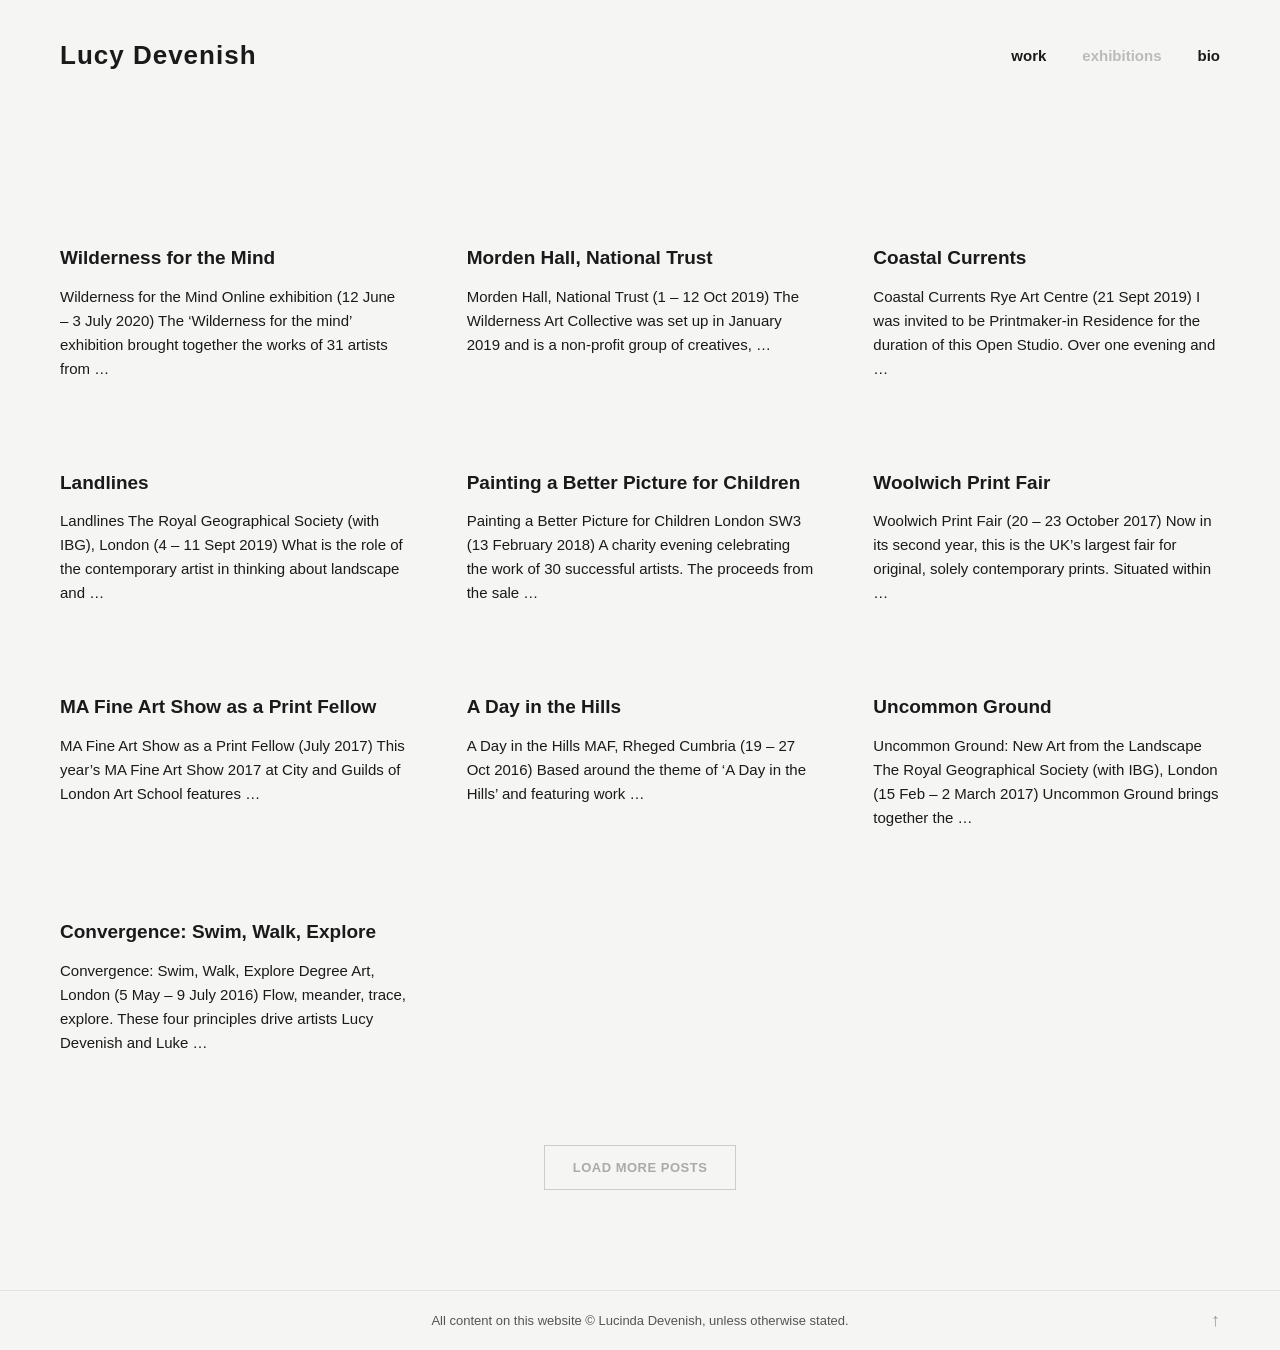
<file: exhibitions.html>
<!DOCTYPE html>
<html lang="en">
<head>
<meta charset="UTF-8">
<meta name="viewport" content="width=device-width, initial-scale=1.0">
<title>Lucy Devenish — Exhibitions</title>
<link rel="stylesheet" href="styles.css">
</head>
<body>

  <header>
    <a href="index.html" class="site-title">Lucy Devenish</a>
    <nav>
      <a href="work.html">work</a>
      <a href="exhibitions.html" class="active">exhibitions</a>
      <a href="bio.html">bio</a>
    </nav>
  </header>

  <main>
    <div class="exhibitions-grid">

      <a class="exhibition-item" href="https://www.lucydevenish.com/wilderness-for-the-mind/">
        <h2>Wilderness for the Mind</h2>
        <p>Wilderness for the Mind Online exhibition (12 June &ndash; 3 July 2020) The &lsquo;Wilderness for the mind&rsquo; exhibition brought together the works of 31 artists from &hellip;</p>
      </a>

      <a class="exhibition-item" href="https://www.lucydevenish.com/morden-hall-national-trust/">
        <h2>Morden Hall, National Trust</h2>
        <p>Morden Hall, National Trust (1 &ndash; 12 Oct 2019) The Wilderness Art Collective was set up in January 2019 and is a non-profit group of creatives, &hellip;</p>
      </a>

      <a class="exhibition-item" href="https://www.lucydevenish.com/coastal-currents/">
        <h2>Coastal Currents</h2>
        <p>Coastal Currents Rye Art Centre (21 Sept 2019) I was invited to be Printmaker-in Residence for the duration of this Open Studio. Over one evening and &hellip;</p>
      </a>

      <a class="exhibition-item" href="https://www.lucydevenish.com/landlines/">
        <h2>Landlines</h2>
        <p>Landlines The Royal Geographical Society (with IBG), London (4 &ndash; 11 Sept 2019) What is the role of the contemporary artist in thinking about landscape and &hellip;</p>
      </a>

      <a class="exhibition-item" href="https://www.lucydevenish.com/painting-a-better-picture/">
        <h2>Painting a Better Picture for Children</h2>
        <p>Painting a Better Picture for Children London SW3 (13 February 2018) A charity evening celebrating the work of 30 successful artists. The proceeds from the sale &hellip;</p>
      </a>

      <a class="exhibition-item" href="https://www.lucydevenish.com/woolwich-print-fair/">
        <h2>Woolwich Print Fair</h2>
        <p>Woolwich Print Fair (20 &ndash; 23 October 2017) Now in its second year, this is the UK&rsquo;s largest fair for original, solely contemporary prints. Situated within &hellip;</p>
      </a>

      <a class="exhibition-item" href="https://www.lucydevenish.com/ma-show-print-fellow/">
        <h2>MA Fine Art Show as a Print Fellow</h2>
        <p>MA Fine Art Show as a Print Fellow (July 2017) This year&rsquo;s MA Fine Art Show 2017 at City and Guilds of London Art School features &hellip;</p>
      </a>

      <a class="exhibition-item" href="https://www.lucydevenish.com/a-day-in-the-hills/">
        <h2>A Day in the Hills</h2>
        <p>A Day in the Hills MAF, Rheged Cumbria (19 &ndash; 27 Oct 2016) Based around the theme of &lsquo;A Day in the Hills&rsquo; and featuring work &hellip;</p>
      </a>

      <a class="exhibition-item" href="https://www.lucydevenish.com/uncommon-ground/">
        <h2>Uncommon Ground</h2>
        <p>Uncommon Ground: New Art from the Landscape The Royal Geographical Society (with IBG), London (15 Feb &ndash; 2 March 2017) Uncommon Ground brings together the &hellip;</p>
      </a>

      <a class="exhibition-item" href="https://www.lucydevenish.com/convergence-swim-walk-explore/">
        <h2>Convergence: Swim, Walk, Explore</h2>
        <p>Convergence: Swim, Walk, Explore Degree Art, London (5 May &ndash; 9 July 2016) Flow, meander, trace, explore. These four principles drive artists Lucy Devenish and Luke &hellip;</p>
      </a>

      <!-- older exhibitions, revealed by Load More -->

      <a class="exhibition-item hidden-item" href="exhibitions/mountain-arts-festival.html">
        <h2>Mountain Arts Festival</h2>
        <p>Mountain Arts Festival Rheged, Cumbria (6 &ndash; 12 November 2015) Community Action Nepal&rsquo;s Mountain Arts Festival In association with the Royal Geographical Society NW Region In &hellip;</p>
      </a>

      <a class="exhibition-item hidden-item" href="exhibitions/original-print-show.html">
        <h2>The Original Print Show</h2>
        <p>The Original Print Show curated by Norman Ackroyd CBE RA, Zillah Bell Gallery, Thirsk (5 September &ndash; 31 October 2015) This exhibition at Zillah Bell showcased &hellip;</p>
      </a>

      <a class="exhibition-item hidden-item" href="exhibitions/summer-exhibition.html">
        <h2>Summer Exhibition</h2>
        <p>Summer Exhibition at the Royal Academy, London (8 June &ndash; 16 August 2015) I was delighted to have my etching &lsquo;Scarborough&rsquo; selected for the Summer Exhibition &hellip;</p>
      </a>

      <a class="exhibition-item hidden-item" href="exhibitions/what-i-tell-you-in-the-dark.html">
        <h2>What I tell you in the dark</h2>
        <p>What I tell you in the dark St John&rsquo;s Waterloo, London (1 &ndash; 3 May 2015) What I tell you in the dark brings together the &hellip;</p>
      </a>

      <a class="exhibition-item hidden-item" href="exhibitions/works-on-paper-fair.html">
        <h2>Works on Paper Fair 2015</h2>
        <p>Works on Paper Fair The Science Museum, London (5 &ndash; 8 Feb 2015) The Works on Paper Fair, the annual art fair specialising in drawings, watercolours, &hellip;</p>
      </a>

      <a class="exhibition-item hidden-item" href="exhibitions/arcane-studios-christmas.html">
        <h2>Arcane Studios Christmas Exhibition 2014</h2>
        <p>Arcane Studios Christmas Exhibition The Oval, London (5 Dec 2014) This exhibition showcased the work of makers connected with Arcane Studios.</p>
      </a>

      <a class="exhibition-item hidden-item" href="exhibitions/ma-fine-art-show-2014.html">
        <h2>MA Fine Art Show 2014</h2>
        <p>MA Fine Art Show 2014 City &amp; Guilds of London Art School, London (10-14 September 2014) This exhibition showcased the work of graduating artists &hellip;</p>
      </a>

      <a class="exhibition-item hidden-item" href="exhibitions/zillah-bell.html">
        <h2>Zillah Bell</h2>
        <p>The City &amp; Guilds of London Art School at Zillah Bell Zillah Bell Gallery, Thirsk, Yorkshire (17 May &ndash; 7 June) &hellip;</p>
      </a>

      <a class="exhibition-item hidden-item" href="exhibitions/london-original-print-fair.html">
        <h2>The London Original Print Fair 2014</h2>
        <p>The London Original Print Fair The Royal Academy, London (2014) &hellip;</p>
      </a>

    </div>

    <div class="load-more-wrap">
      <button id="load-more-btn" type="button">LOAD MORE POSTS</button>
    </div>
  </main>

  <footer>
    <span>All content on this website &copy; Lucinda Devenish, unless otherwise stated.</span>
    <a class="scroll-top" href="#top" title="Back to top">&#8593;</a>
  </footer>

  <script src="transition.js"></script>
</body>
</html>
</file>
<file: styles.css>
/* ==========================================================================
   Lucy Devenish — shared site styles
   ========================================================================== */

* {
  box-sizing: border-box;
  margin: 0;
  padding: 0;
}

html, body {
  height: 100%;
}

body {
  background: #f5f5f4;
  font-family: -apple-system, BlinkMacSystemFont, "Segoe UI", Helvetica, Arial, sans-serif;
  color: #1a1a1a;
  display: flex;
  flex-direction: column;
  min-height: 100vh;

  /* page-load / page-leave fade transition */
  opacity: 0;
  transition: opacity 0.25s ease;
}

body.page-visible {
  opacity: 1;
}

body.page-leaving {
  opacity: 0;
}

a {
  -webkit-tap-highlight-color: transparent;
}

img {
  -webkit-touch-callout: none;
}

/* ---------------------------------- HEADER ------------------------------ */

header {
  display: flex;
  justify-content: space-between;
  align-items: center;
  flex-wrap: wrap;
  padding: 40px 60px 0 60px;
  gap: 12px;
}

.site-title {
  font-size: 26px;
  font-weight: 700;
  letter-spacing: 1px;
  text-decoration: none;
  color: #1a1a1a;
  transition: opacity 0.2s ease;
}

.site-title:hover,
.site-title:active {
  opacity: 0.55;
}

nav {
  display: flex;
  gap: 36px;
  flex-wrap: wrap;
}

nav a {
  text-decoration: none;
  color: #1a1a1a;
  font-size: 15px;
  font-weight: 600;
  transition: opacity 0.2s ease;
}

nav a:hover,
nav a:active {
  opacity: 0.55;
}

nav a.active {
  color: #bbb;
  font-weight: 600;
}

nav a.active:hover,
nav a.active:active {
  opacity: 1;
}

/* ----------------------------------- MAIN -------------------------------- */

main {
  flex: 1;
  padding: 175px 60px 100px 60px;
}

/* ------------------------------- WORK GRID ------------------------------- */

.work-grid {
  display: grid;
  grid-template-columns: repeat(3, 314px);
  column-gap: 48px;
  row-gap: 48px;
  max-width: 1200px;
}

.work-item {
  width: 314px;
  height: 216px;
  border: 1px solid #ddd;
  background: #fff;
  overflow: hidden;
  display: block;
  transition: opacity 0.2s ease;
}

.work-item:hover,
.work-item:active {
  opacity: 0.55;
}

.work-item img {
  width: 100%;
  height: 100%;
  object-fit: cover;
  display: block;
}

.work-item.empty {
  background: #f5f5f4;
}

/* ---------------------------- EXHIBITIONS GRID --------------------------- */

.exhibitions-grid {
  display: grid;
  grid-template-columns: repeat(3, 1fr);
  column-gap: 60px;
  row-gap: 90px;
  max-width: 1200px;
}

.exhibition-item {
  display: block;
  text-decoration: none;
  color: inherit;
  transition: opacity 0.2s ease;
}

.exhibition-item:hover,
.exhibition-item:active {
  opacity: 0.55;
}

.exhibition-item h2 {
  font-size: 19px;
  font-weight: 700;
  margin-bottom: 14px;
  line-height: 1.3;
}

.exhibition-item p {
  font-size: 15px;
  line-height: 1.6;
  color: #1a1a1a;
}

.exhibition-item.hidden-item {
  display: none;
}

.load-more-wrap {
  margin-top: 90px;
  display: flex;
  justify-content: center;
  max-width: 1200px;
}

#load-more-btn {
  background: #f5f5f4;
  border: 1px solid #ccc;
  color: #aaa;
  font-size: 13px;
  font-weight: 700;
  letter-spacing: 0.5px;
  padding: 14px 28px;
  cursor: pointer;
  transition: opacity 0.2s ease;
}

#load-more-btn:hover,
#load-more-btn:active {
  opacity: 0.6;
}

#load-more-btn.gone {
  display: none;
}

/* ---------------------------- EXHIBITION DETAIL -------------------------- */

.exhibition-detail-wrap {
  display: flex;
  gap: 60px;
  max-width: 1180px;
  align-items: flex-start;
  flex-wrap: wrap;
}

.exhibition-sidebar {
  width: 260px;
  flex-shrink: 0;
}

.exhibition-sidebar p {
  font-size: 15px;
  line-height: 1.5;
}

.exhibition-sidebar p.title {
  font-weight: 700;
}

.exhibition-content {
  flex: 1;
  min-width: 280px;
  max-width: 760px;
}

.exhibition-content p {
  font-size: 15px;
  line-height: 1.7;
  margin-bottom: 20px;
}

.exhibition-content .source-link {
  color: #aaa;
  font-size: 14px;
  word-break: break-word;
  margin-bottom: 40px;
}

.exhibition-image-box {
  width: 100%;
  max-width: 780px;
  height: 220px;
  border: 1px solid #ddd;
  background: #fff;
  overflow: hidden;
}

.exhibition-image-box img {
  width: 100%;
  height: 100%;
  object-fit: cover;
  display: block;
}

/* --------------------------------- BIO PAGE ------------------------------ */

.bio-wrap {
  display: flex;
  gap: 40px;
  max-width: 1180px;
  align-items: flex-start;
  flex-wrap: wrap;
}

.bio-photo {
  width: 507px;
  max-width: 100%;
  height: 497px;
  flex-shrink: 0;
  overflow: hidden;
  background: #ddd;
}

.bio-photo img {
  width: 100%;
  height: 100%;
  object-fit: cover;
  display: block;
}

.bio-content {
  flex: 1;
  min-width: 280px;
  padding-top: 3px;
}

.bio-facts p {
  font-size: 15px;
  line-height: 1.9;
}

.bio-text {
  margin-top: 24px;
  font-size: 15px;
  line-height: 1.7;
  max-width: 520px;
}

.bio-contact {
  margin-top: 18px;
  font-size: 15px;
  line-height: 1.7;
}

.bio-email {
  color: #aaa;
}

form {
  margin-top: 20px;
  display: flex;
  flex-direction: column;
  gap: 12px;
  max-width: 507px;
}

form input,
form textarea {
  background: #fff;
  border: 1px solid #ddd;
  padding: 14px 16px;
  font-size: 14px;
  font-family: inherit;
  color: #1a1a1a;
  width: 100%;
}

form input::placeholder,
form textarea::placeholder {
  color: #2255cc;
  font-size: 14px;
}

form textarea {
  min-height: 130px;
  resize: vertical;
}

form button {
  align-self: flex-start;
  background: #f5f5f4;
  border: 1px solid #ccc;
  color: #aaa;
  font-size: 13px;
  font-weight: 700;
  letter-spacing: 0.5px;
  padding: 14px 28px;
  cursor: pointer;
  margin-top: 4px;
  transition: opacity 0.2s ease;
}

form button:hover,
form button:active {
  opacity: 0.6;
}

/* ------------------------------- HOMEPAGE -------------------------------- */

.slideshow {
  position: relative;
  width: 100%;
  max-width: 1100px;
  margin: 0 auto;
  flex: 1;
  min-height: 320px;
  max-height: 620px;
  overflow: hidden;
  background: #111;
}

.slideshow .slide {
  position: absolute;
  inset: 0;
  width: 100%;
  height: 100%;
  object-fit: cover;
  opacity: 0;
  transition: opacity 1.4s ease;
}

.slideshow .slide.placeholder {
  background: linear-gradient(135deg, #444, #777);
}

.slideshow .slide.is-active {
  opacity: 1;
}

.homepage-main {
  flex: 1;
  padding: 0;
  display: flex;
  flex-direction: column;
}

body.homepage main {
  padding: 0;
}

body.homepage {
  padding-top: 0;
}

/* --------------------------------- FOOTER -------------------------------- */

footer {
  border-top: 1px solid #e2e2e0;
  padding: 22px 60px;
  display: flex;
  justify-content: center;
  align-items: center;
  position: relative;
  font-size: 13px;
  color: #555;
  flex-wrap: wrap;
  text-align: center;
  gap: 8px;
}

.scroll-top {
  position: absolute;
  right: 60px;
  color: #999;
  font-size: 18px;
  text-decoration: none;
  transition: opacity 0.2s ease;
}

.scroll-top:hover,
.scroll-top:active {
  opacity: 0.55;
}

/* =============================== RESPONSIVE ============================== */

@media (max-width: 900px) {
  header {
    padding: 28px 32px 0 32px;
  }

  main {
    padding: 150px 32px 80px 32px;
  }

  .work-grid {
    grid-template-columns: repeat(auto-fit, minmax(240px, 1fr));
  }

  .work-item {
    width: 100%;
    height: auto;
    aspect-ratio: 314 / 216;
  }

  .exhibitions-grid {
    grid-template-columns: repeat(auto-fit, minmax(240px, 1fr));
    row-gap: 60px;
  }

  .bio-photo {
    width: 100%;
    height: auto;
    aspect-ratio: 507 / 497;
  }

  footer {
    padding: 20px 32px;
  }

  .scroll-top {
    position: static;
    margin-top: 6px;
  }
}

@media (max-width: 560px) {
  .site-title {
    font-size: 21px;
  }

  nav {
    gap: 22px;
  }

  main {
    padding: 130px 20px 70px 20px;
  }

  header {
    padding: 24px 20px 0 20px;
  }

  .exhibition-detail-wrap,
  .bio-wrap {
    gap: 30px;
  }

  .exhibition-sidebar {
    width: 100%;
  }
}
</file>
